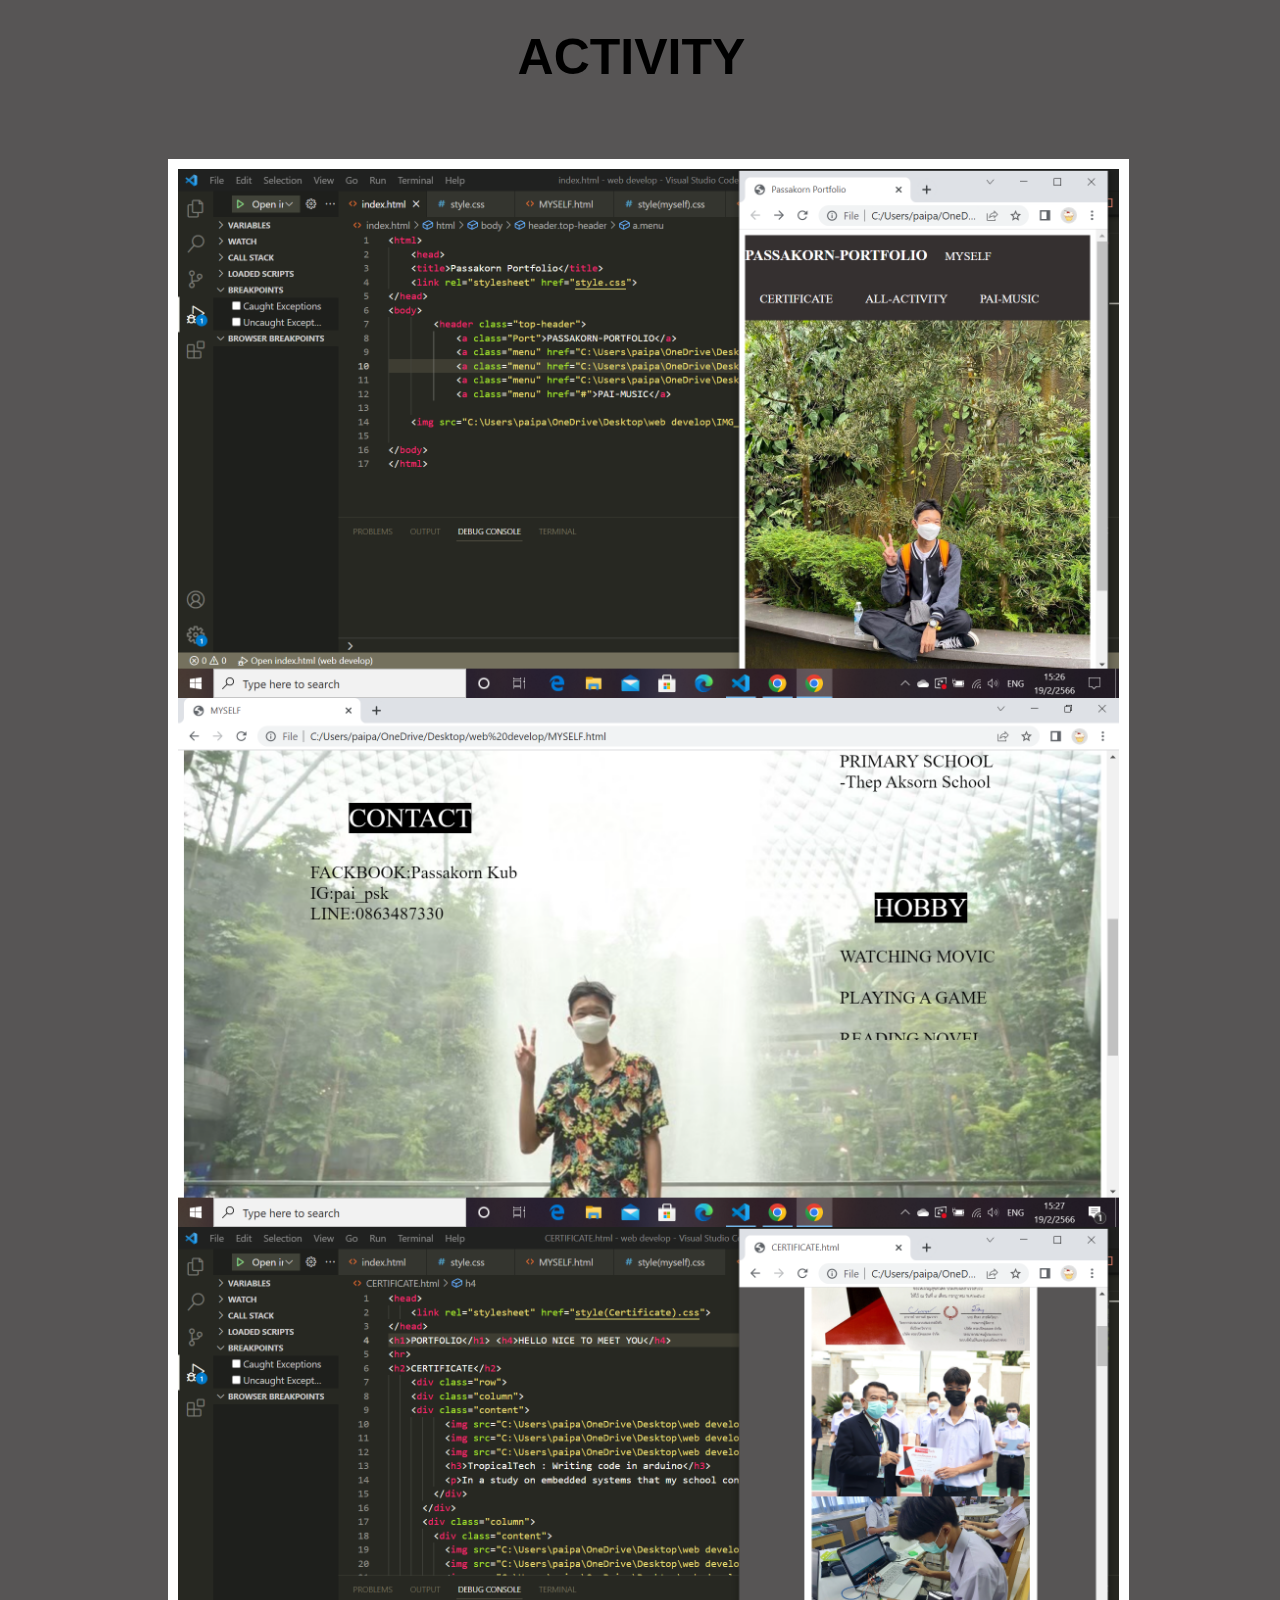
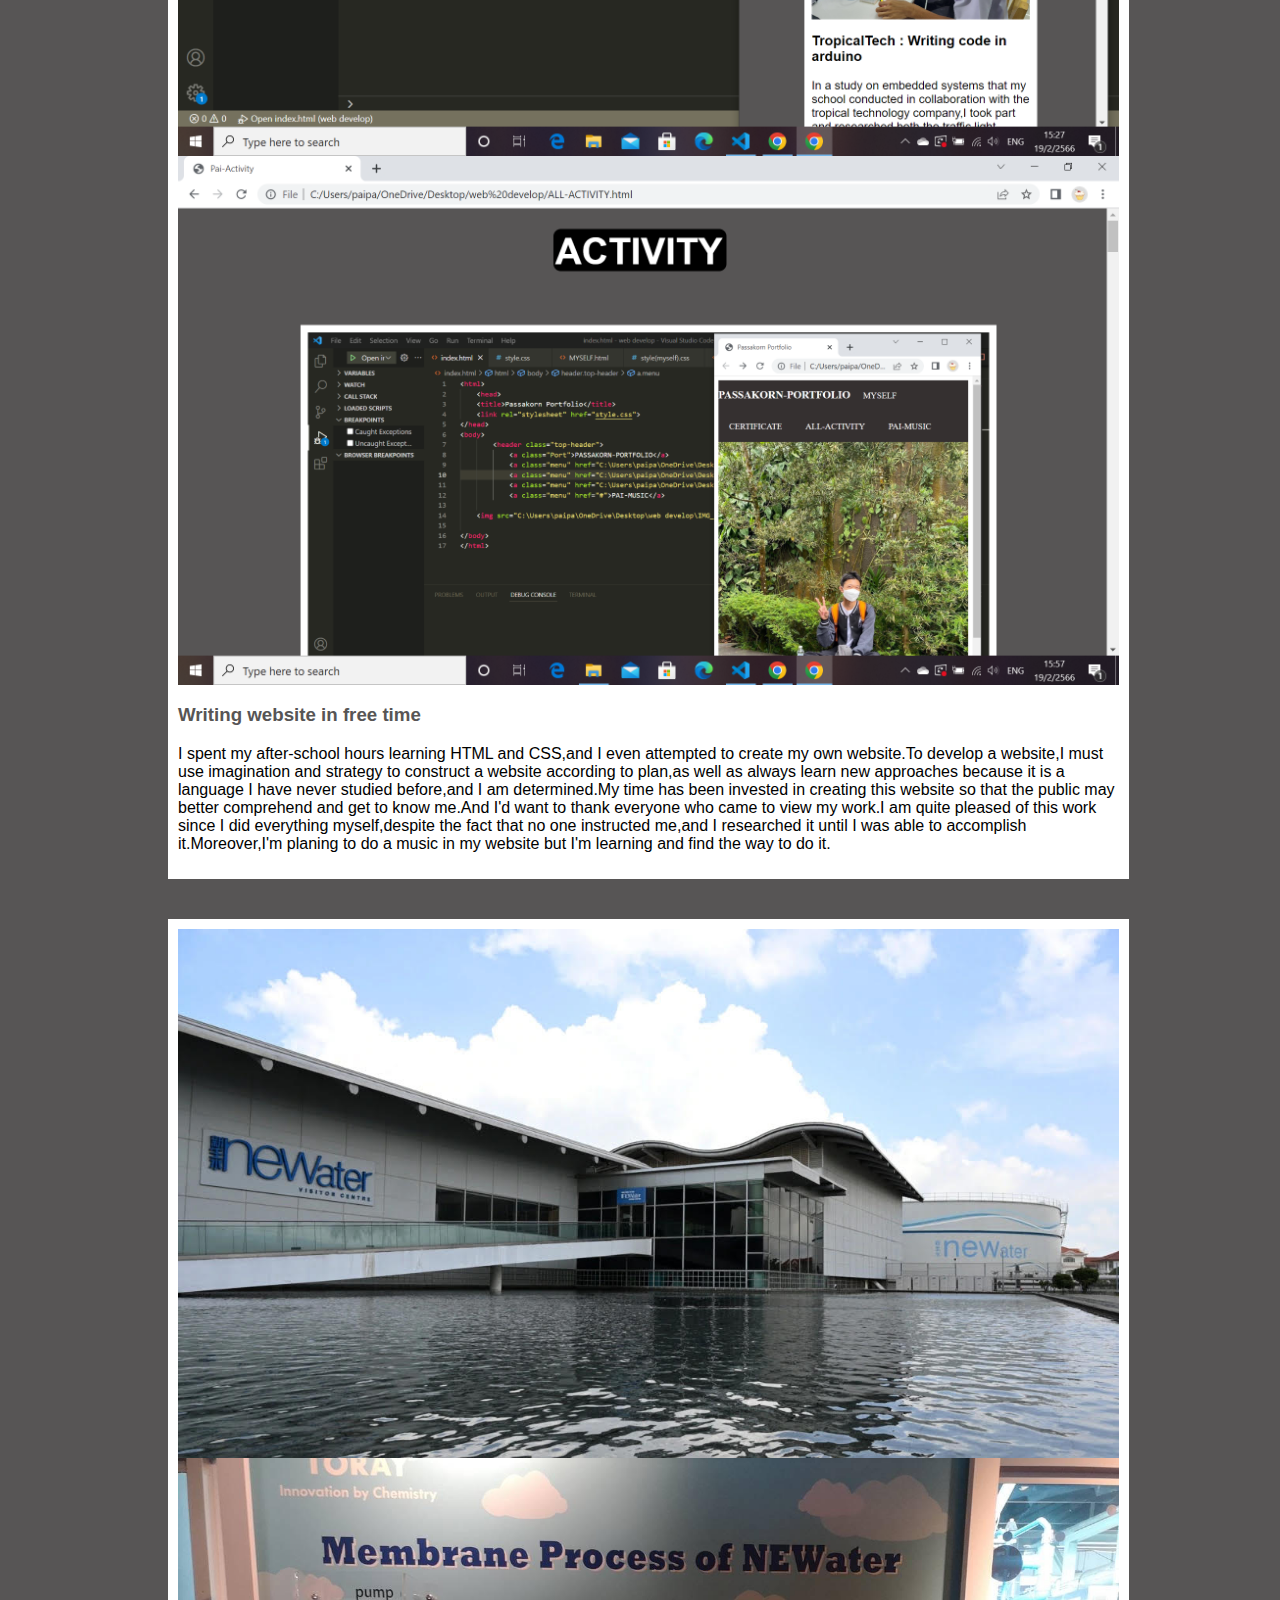
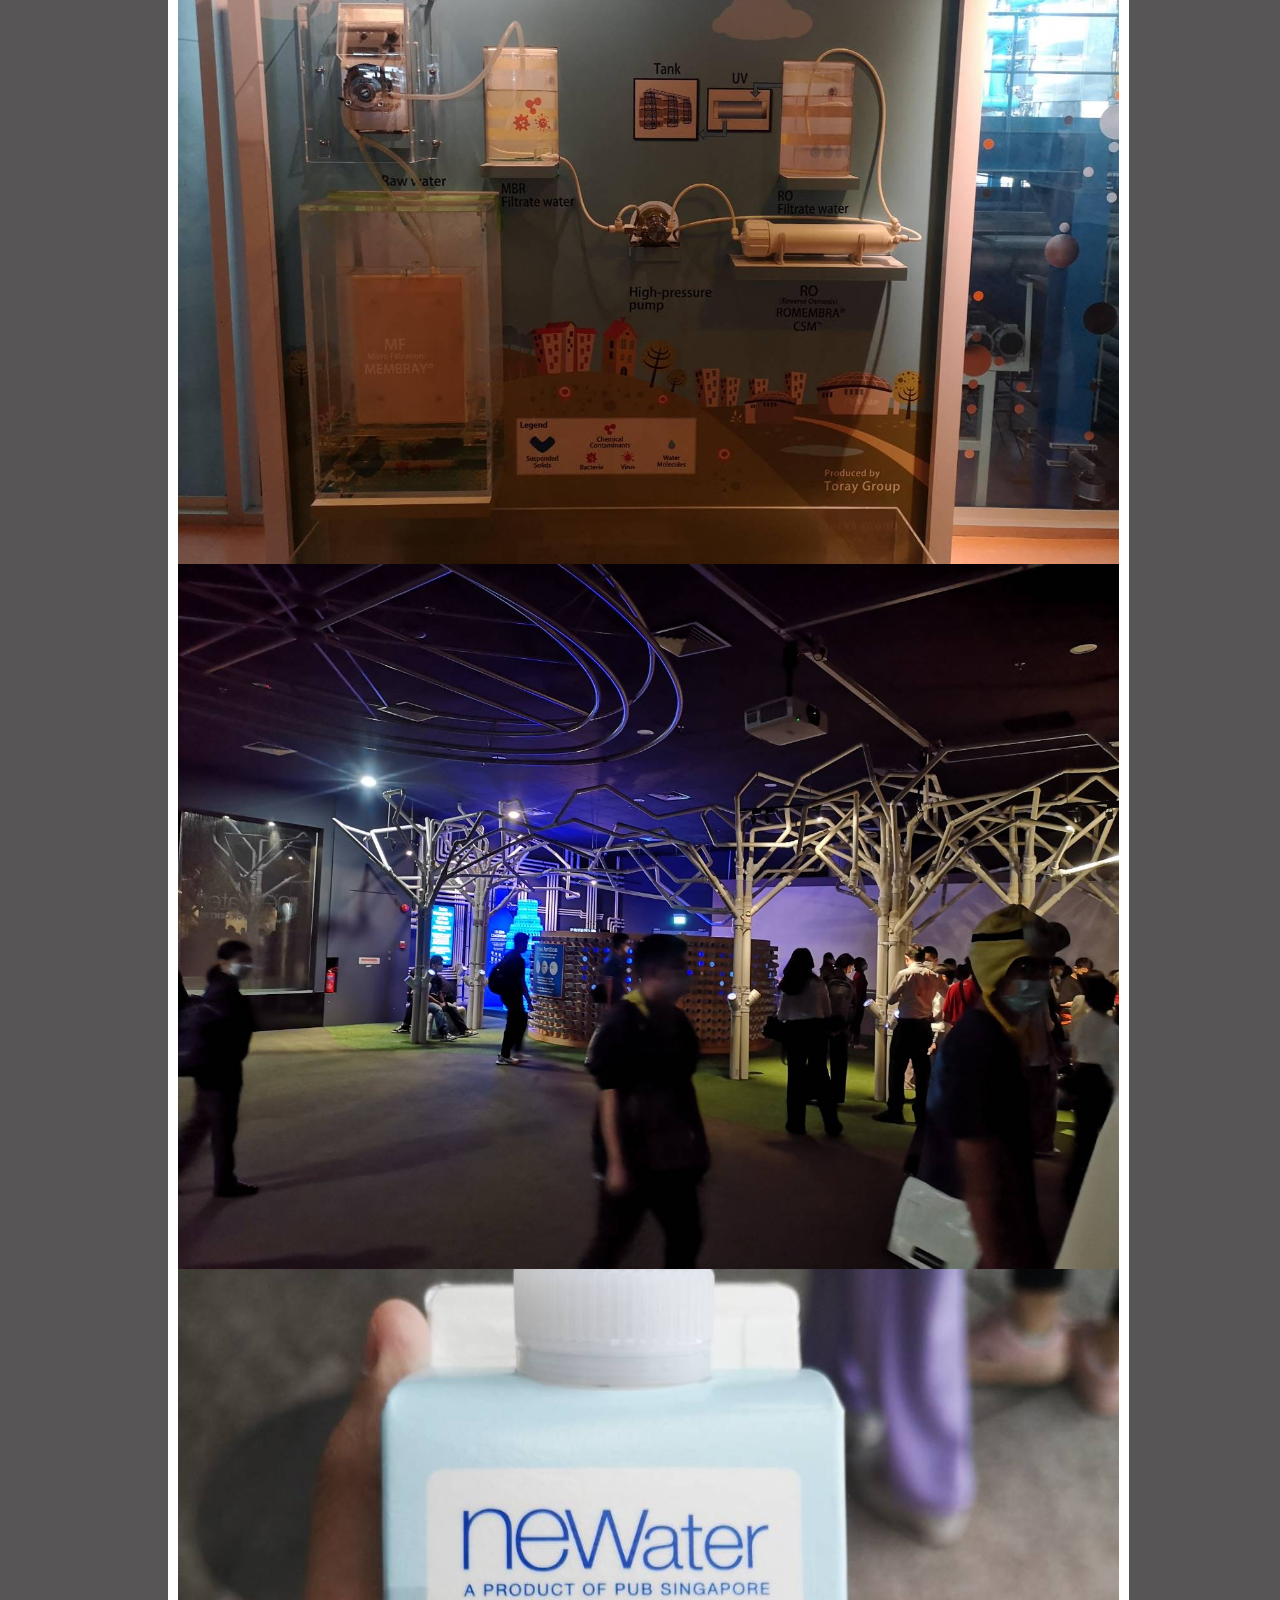
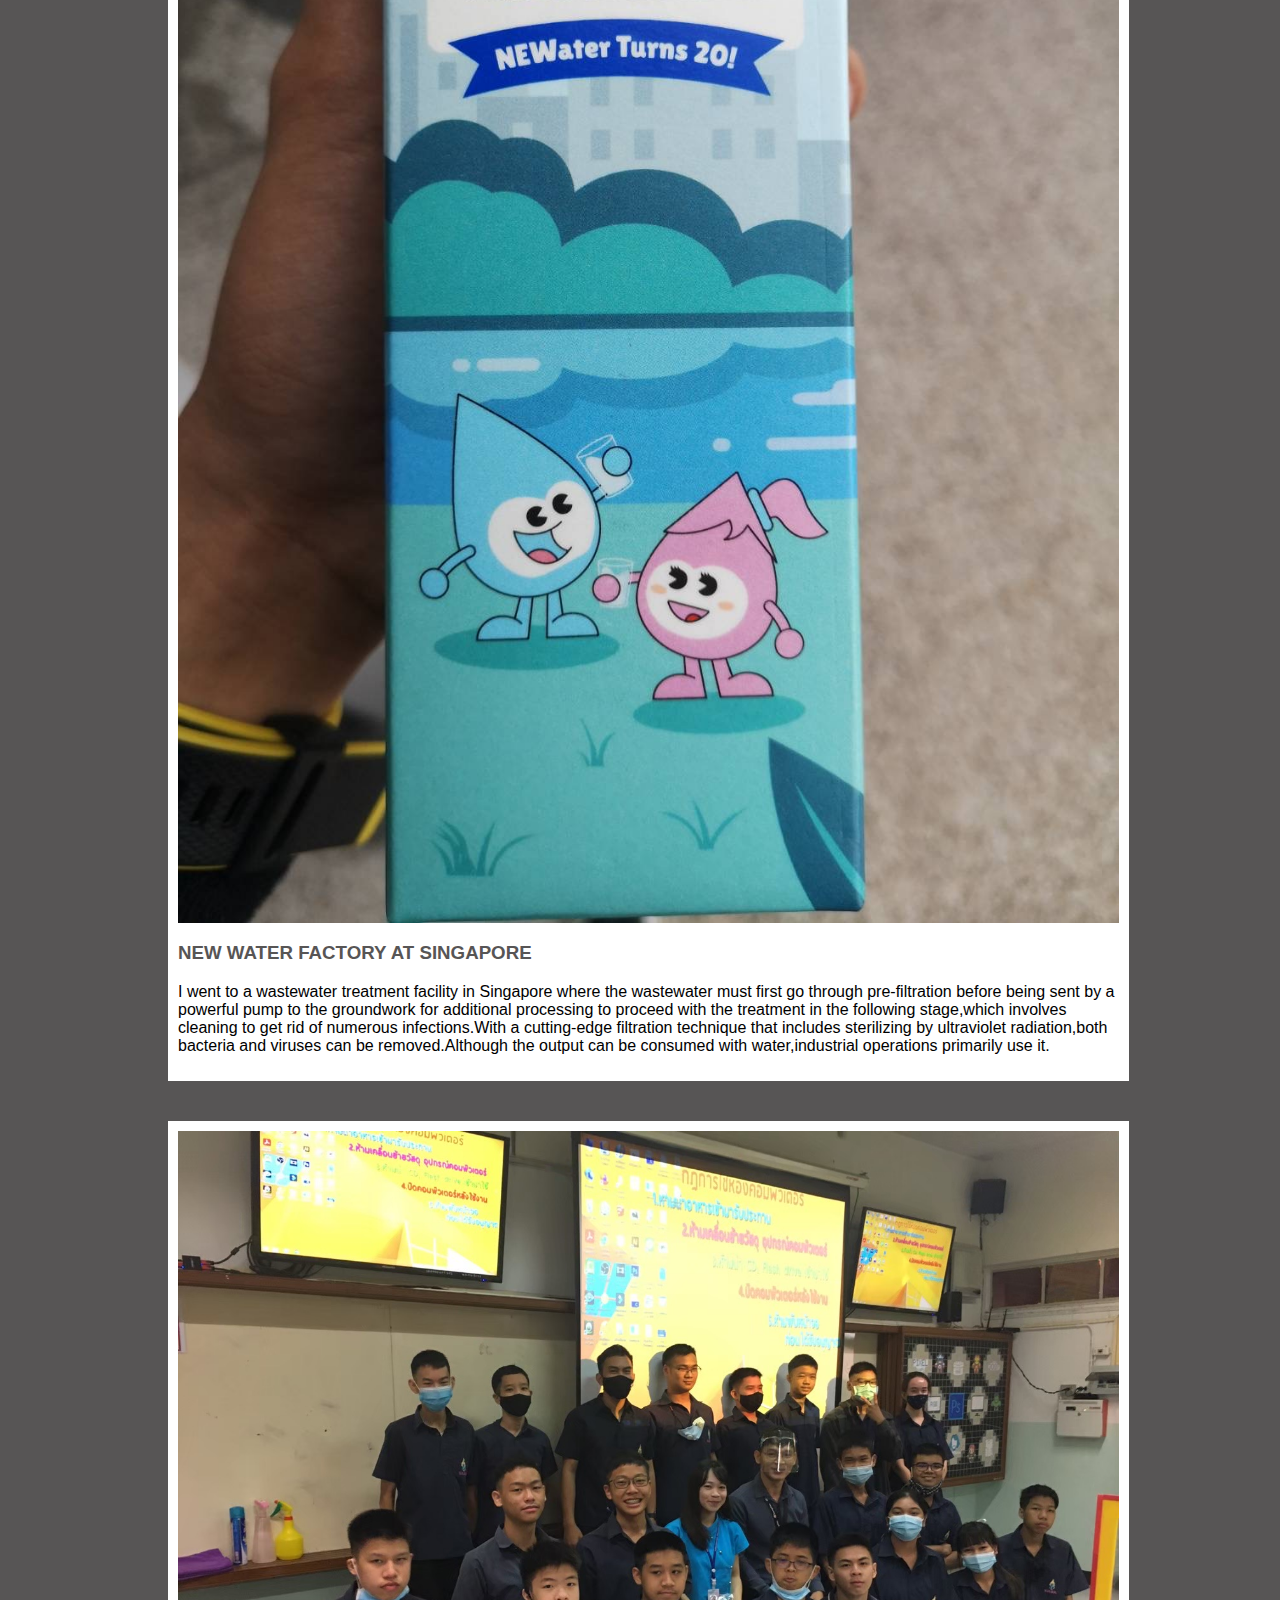
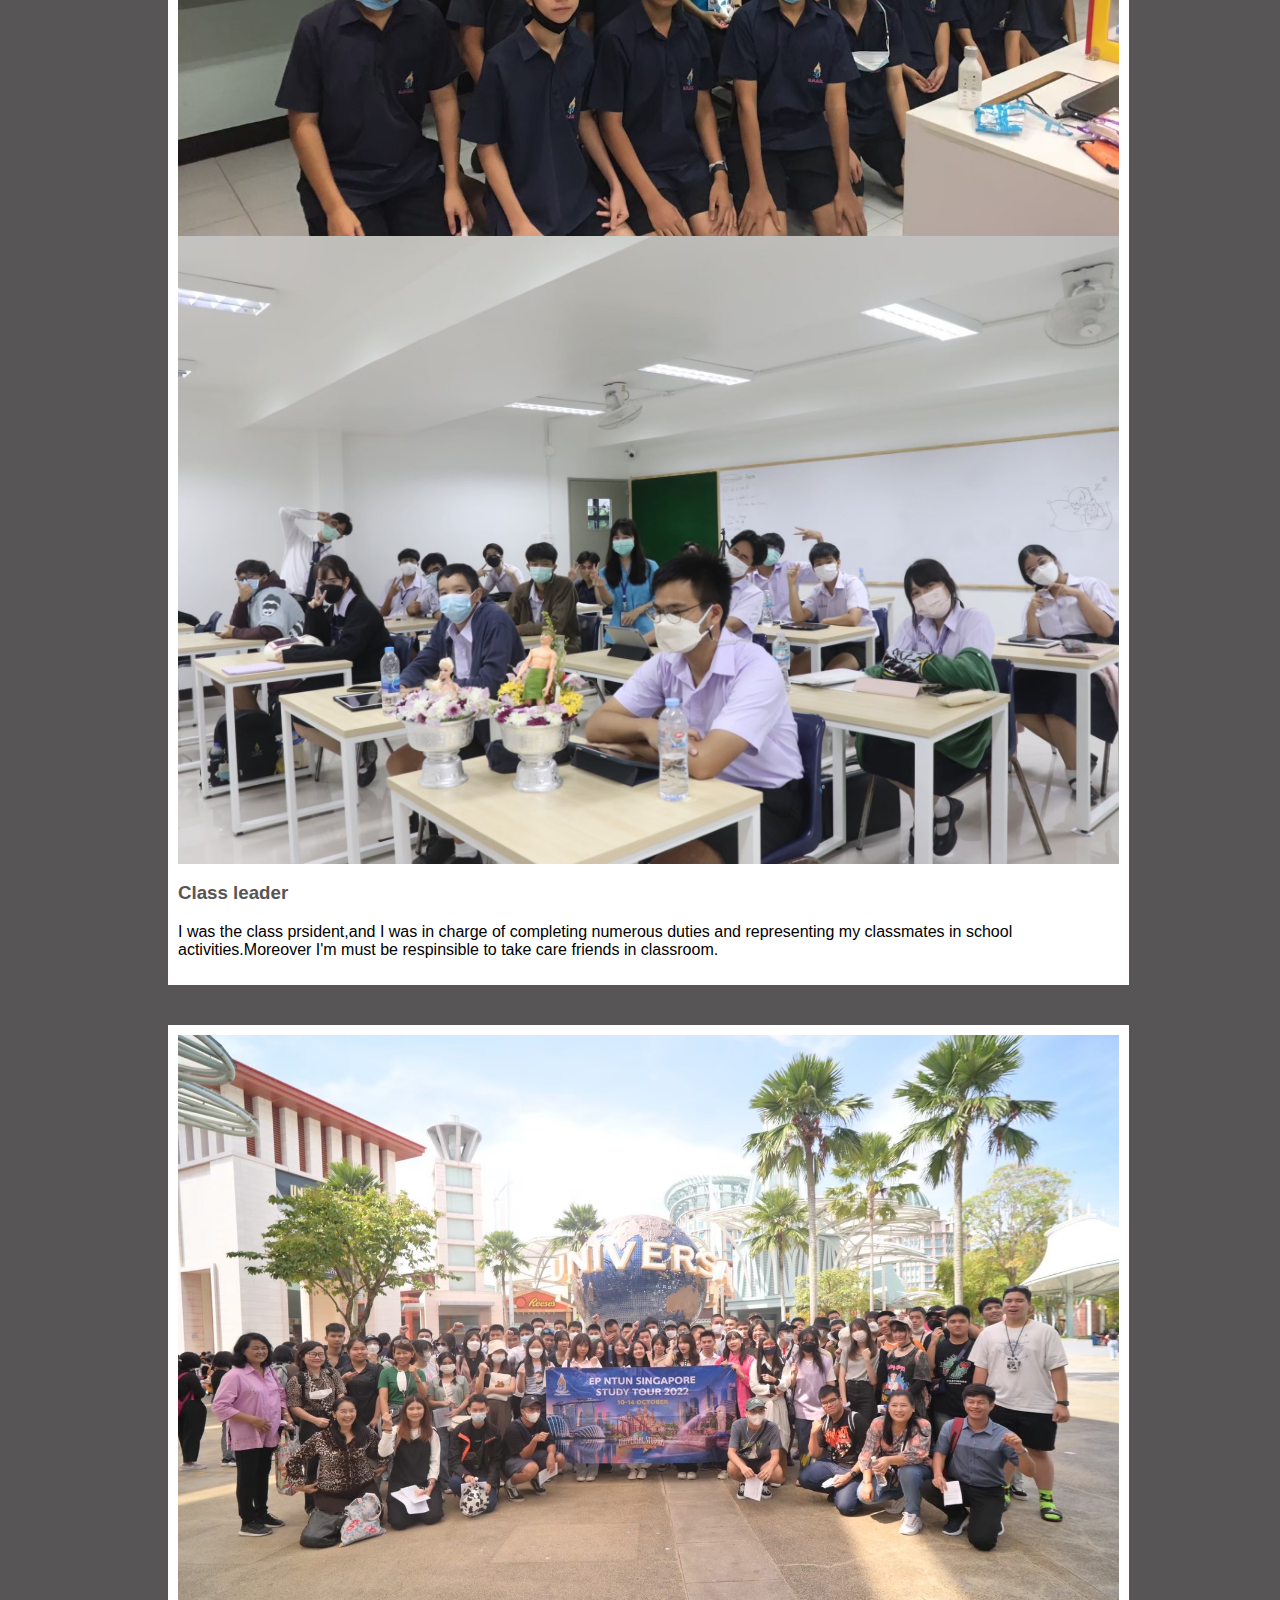
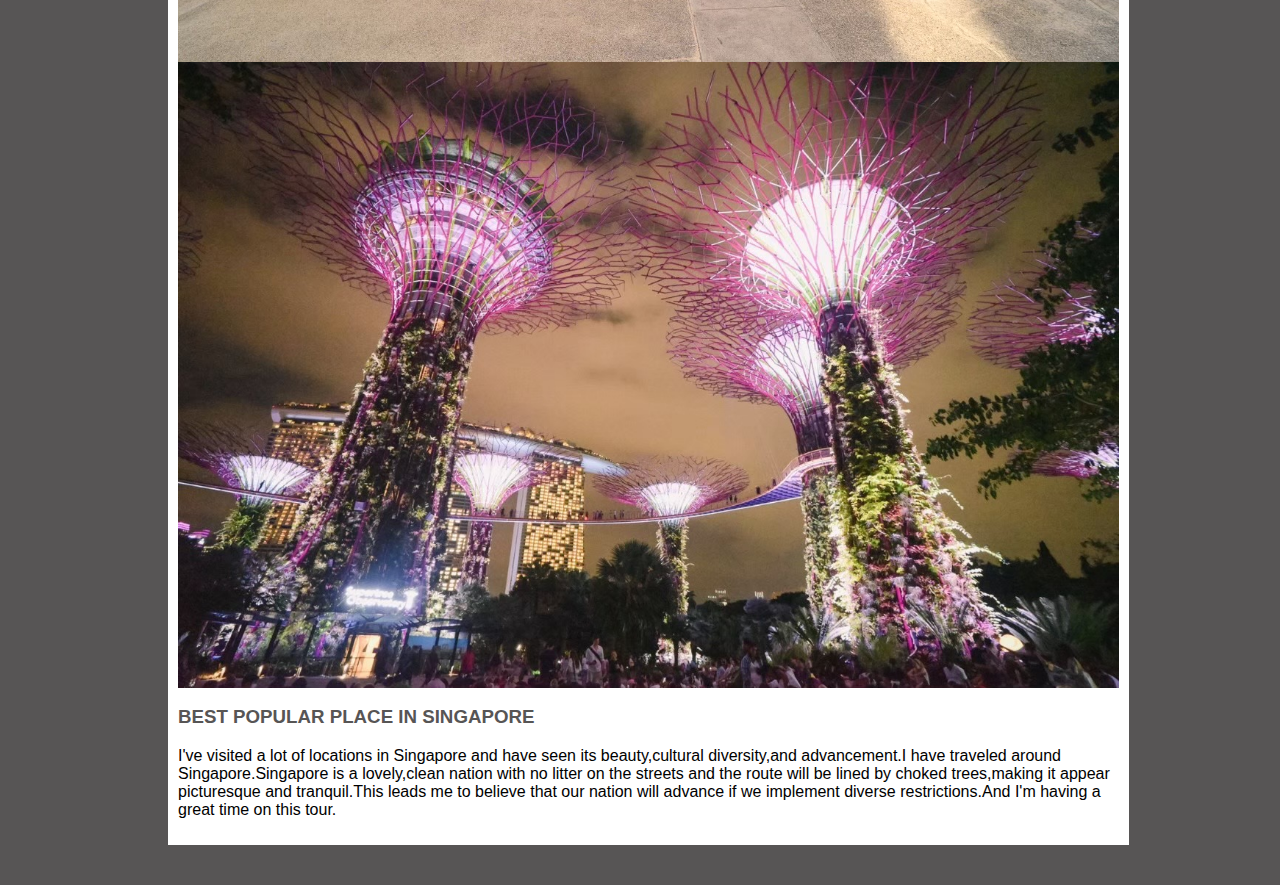
<file: Activity.html>
<html>
<head>
  <h1>ACTIVITY</h1>
    <title>Pai-Activity</title>
    <link rel="stylesheet" href="Activity.css"
</head>
<body>
    <div class="row">
        <div class="column">
        <div class="content">
              <img src="2023-02-19.png" style="width:100%">
              <img src="2023-02-19 (2).png" style="width:100%">
              <img src="2023-02-19 (4).png" style="width:100%">
              <img src="2023-02-19 (8).png" style="width:100%">
              <h3>Writing website in free time</h3>
              <p>I spent my after-school hours learning HTML and CSS,and I even attempted to create my own website.To develop a website,I must use imagination and strategy to construct a website according to plan,as well as always learn new approaches because it is a language I have never studied before,and I am determined.My time has been invested in creating this website so that the public may better comprehend and get to know me.And I'd want to thank everyone who came to view my work.I am quite pleased of this work since I did everything myself,despite the fact that no one instructed me,and I researched it until I was able to accomplish it.Moreover,I'm planing to do a music in my website but I'm learning and find the way to do it.
              </p>
            </div>
          </div>
          <div class="column">
            <div class="content">
              <img src="unnamed (1).jpg" style="width:100%">
              <img src="unnamed.jpg" style="width:100%">
              <img src="image0.jpeg" style="width:100%">
              <img src="image1.jpeg" style="width:100%">
              <h3>NEW WATER FACTORY AT SINGAPORE</h3>
              <p>I went to a wastewater treatment facility in Singapore where the wastewater must first go through pre-filtration before being sent by a powerful pump to the groundwork for additional processing to proceed with the treatment in the following stage,which involves cleaning to get rid of numerous infections.With a cutting-edge filtration technique that includes sterilizing by ultraviolet radiation,both bacteria and viruses can be removed.Although the output can be consumed with water,industrial operations primarily use it.
              </p>
            </div>
          </div>
          <div class="column">
            <div class="content">
              <img src="83AC5B6B-7309-447D-8842-62C673232772.jpg" style="width:100%">
              <img src="197F4611-6897-422F-9332-83C8E4BC64C7.jpg" style="width:100%">
              <h3>Class leader</h3>
              <p>I was the class prsident,and I was in charge of completing numerous duties and representing my classmates in school activities.Moreover I'm must be respinsible to take care friends in classroom.</p>
            </div>
          </div>
          <div class="column">
            <div class="content">
              <img src="CAEBA719-FC19-4D97-BE02-BBF5C6C554AD.jpg"  style="width:100%">
              <img src="DD0EE2A7-1EEB-4B86-925F-6ED741461C7A.jpg"  style="width:100%">
              <h3>BEST POPULAR PLACE IN SINGAPORE</h3>
              <p>I've visited a lot of locations in Singapore and have seen its beauty,cultural diversity,and advancement.I have traveled around Singapore.Singapore is a lovely,clean nation with no litter on the streets and the route will be lined by choked trees,making it appear picturesque and tranquil.This leads me to believe that our nation will advance if we implement diverse restrictions.And I'm having a great time on this tour.</p>
            </div>
          </div>
        </div>
       
</body>
</html>
</file>
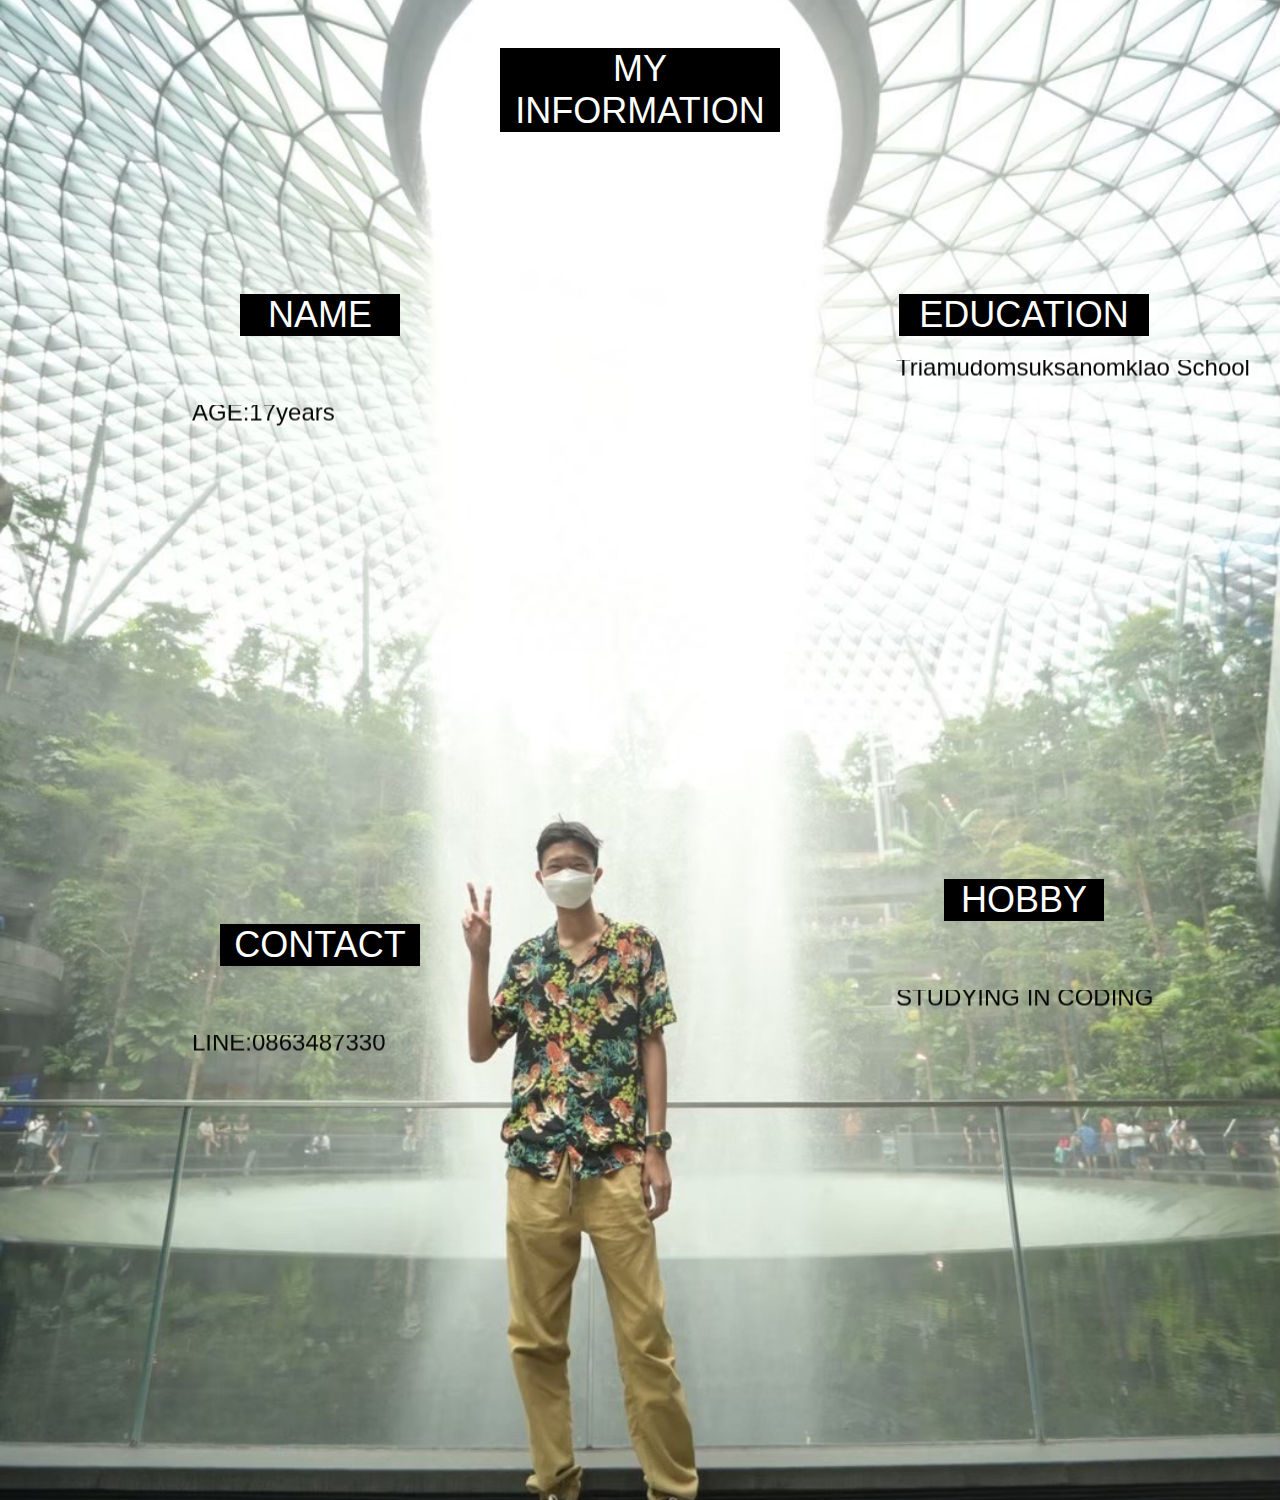
<file: Myself.html>
<html>
    <head>
    <title>MYSELF</title>
    <link rel="stylesheet" href="Myself.css">
</head>
<body>
    <div class="MY-INFORMATION">MY INFORMATION</div>
    <div class="NAME">NAME</div>
    <div class="CONTACT">CONTACT</div>
    <div class="EDUCATION">EDUCATION</div>
    <div class="HOBBY">HOBBY</div>
    <div class="data-name"><marquee direction="down" height="30%" left="30px" scrolldelay="200"><p>NAME:Passakorn Piboonmahachotikul<br>
        NICKNAME:Pai<br>AGE:17years
    </p></marquee></div>
    <div class="data-contact"><marquee direction="down" height="150%" left="30px" scrolldelay="200"><p>FACKBOOK:Passakorn Kub<br>IG:pai_psk<br>LINE:0863487330
    </p></marquee></div>
    <div class="data-education"><marquee direction="down" height="80%" left="30px" scrolldelay="200"><p>PRIMARY SCHOOL<br>-Thep Aksorn School<br><br>JUNIOR HIGH SCHOOL<br>-Sarasas Witaed Minburi School<br><br>HIGH SCHOOL<br>-Nawaminthrachinuthit<br>
        Triamudomsuksanomklao School
    </p></marquee></div>
    <div class="data-hobby"><marquee direction="down" height="30%" left="30px" scrolldelay="200"><p>WATCHING MOVIC<br><br>PLAYING A GAME<br><br>READING NOVEL<br><br>STUDYING IN CODING
    </body>
</div>
</html>
</file>
<file: Activity.css>
* {
    box-sizing: border-box;
  }
  
  body {
    background-color: #575555;
    padding: 20px;
    font-family: Arial;
  }
  
  .main {
    max-width: 1000px;
    margin: auto;
  }
  
  h1 {
    font-size: 50px;
    position: relative;
    top: 0%;
    left: 40%;
    width: 235px;
    height: 57px;
  }
  h1:hover{
    background-color: black;
    color: white;
    border-radius: 10px;
    transition: all .25s ease;
    position: relative;
    top: 0%;
    left: 40%;
    width: 235px;
    height: 57px;
    padding: 2px;
  }
  h3{
    color: #575555;
  }
  h3:hover
  { color: rgb(255, 0, 0);
  
  }
  .row {
    position: absolute;
    left: 10%;
  }
  
  .row,
  .row > .column {
    padding: 20px;
  }
  
  .column {
    float: below;
    width: 90%;
  }
  
  .row:after {
    display: table;
    clear: both;
  }
  
  .content {
    background-color: white;
    padding: 10px;
  }
</file>
<file: Myself.css>
*{
    margin: 0%;
    box-sizing: border-box;
    padding: 0%;
}
  body{
    background-image: url('IMG_3698.JPG');
    width: 100%;
    height: 1500px;
    display: flex;
    font-family: Arial;
    background-position:center;
    background-repeat: no-repeat;
    background-size: cover;
  }
.MY-INFORMATION
{   position: absolute;
    top: 10%;
    left: 50%;
    transform: translate(-50%,-50%);
    color: white;
    background-color: black;
    font-size: 36px;
    width: 280px;
    text-align: center;
}
.NAME
{
    position: absolute;
    top: 35%;
    left: 25%;
    width: 160px;
    transform: translate(-50%,-50%);
    color: white;
    background-color: black;
    font-size: 36px;
    text-align: center;
}

.CONTACT
{
    position: absolute;
    top: 105%;
    left: 25%;
    width: 200px;
    transform: translate(-50%,-50%);
    color: white;
    background-color: black;
    font-size: 36px;
    text-align: center;

}
.EDUCATION
{
    position: absolute;
    top: 35%;
    left: 80%;
    width: 250px;
    transform: translate(-50%,-50%);
    color: white;
    background-color: black;
    font-size: 36px;
    text-align: center;

}
.HOBBY
{   position:absolute;
    top: 100%;
    left: 80%;
    width: 160px;
    transform: translate(-50%,-50%);
    color: white;
    background-color: black;
    font-size: 36px;
    text-align: center;

}
.data-name
{   position: absolute;
    top: 45%;
    left: 15%;
    font-size: 1.5em;
    color: rgb(6, 6, 6);
    background-color: transparent;
    text-align: right;
    height: 480px;
    width: 854px;
}
.data-contact
{position: absolute;
top: 115%;
left: 15%;
height: 70px;
font-size: 1.5em;
color: rgb(6, 6, 6);
background-color: transparent;
text-align: right;

}
.data-education
{   position: absolute;
    top: 40%;
    left: 70%;
    font-size: 1.5em;
    color: rgb(6, 6, 6);
    background-color: transparent;
    text-align: right;
    

}
.data-hobby
{   position: absolute;
    top: 110%;
    left: 70%;
    font-size: 1.5em;
    color: rgb(6, 6, 6);
    background-color: transparent;
    text-align: right;
    

}
</file>
